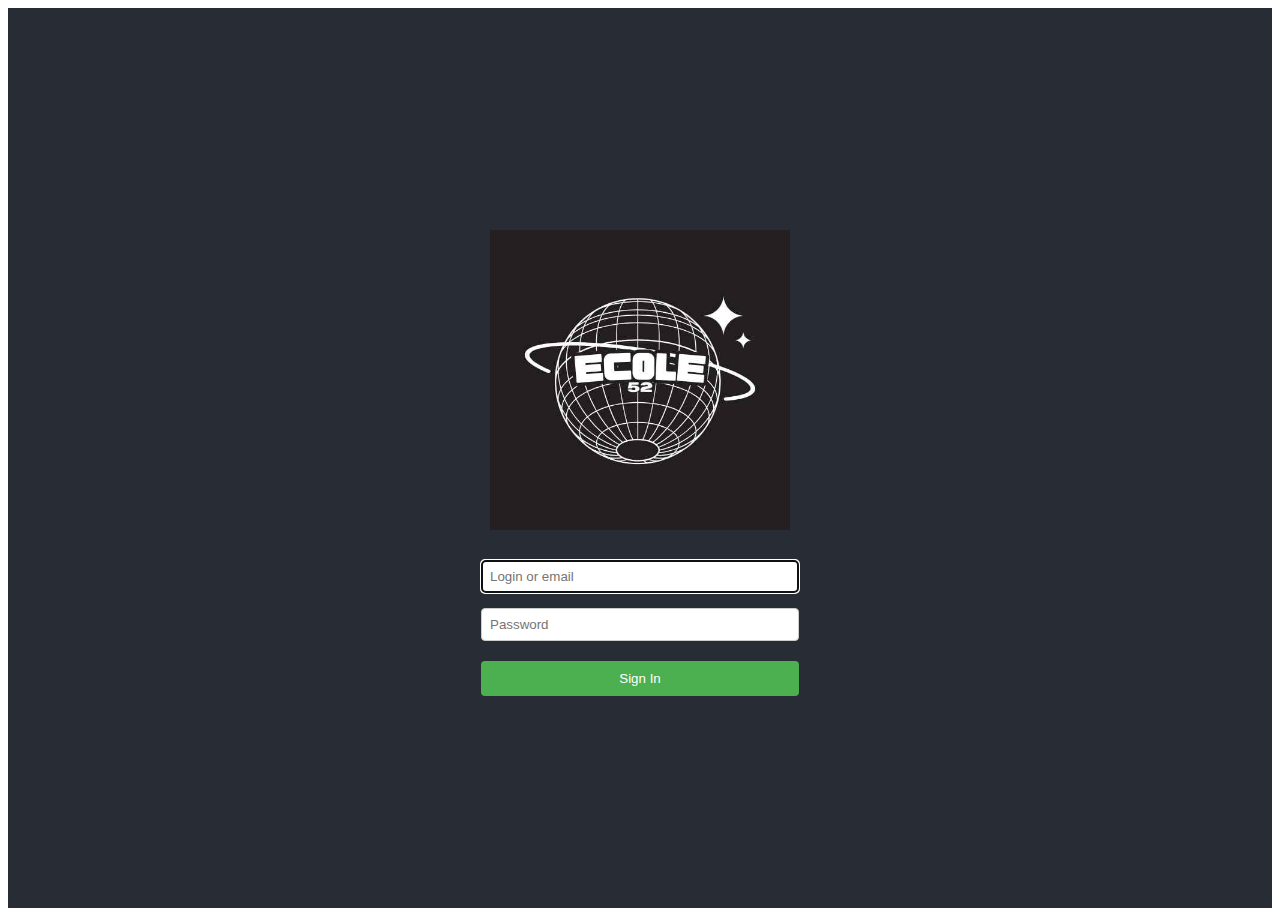
<file: challenge_lab/public/index.html>
<!DOCTYPE html>
<html lang="en">
  <head>
    <meta charset="UTF-8">
    <meta name="viewport" content="width=device-width, initial-scale=1.0">
    <link rel="stylesheet" href="homepage.css">
    <title>Home Page</title>
  </head>
  <body>
    <div class="App">
      <header class="App-header">
        <div id="kc-header"></div>
        <div id="kc-content">
          <div id="kc-content-wrapper">
            <div id="kc-form">
              <img
                id="logo"
                src="Ressource/planet_rap.jpg"
                alt="42 logo"
                style="width: 300px; height: 300px; margin-bottom: 20px;"
              />
              <div id="kc-form-wrapper">
                <div class="input-group">
                  <input
                    id="username"
                    name="username"
                    type="text"
                    placeholder="Login or email"
                    autofocus
                    autocomplete="off"
                    class="input-field"
                  />
                </div>
                <div class="input-group">
                  <input
                    id="password"
                    name="password"
                    type="password"
                    placeholder="Password"
                    autocomplete="off"
                    class="input-field"
                  />
                </div>
                <div id="kc-form-buttons">
                  <input
                    class="submit-button"
                    name="login"
                    id="kc-login"
                    type="submit"
                    value="Sign In"
                    onclick="NewPage(document.getElementById('username').value, document.getElementById('password').value)"
                  />
                </div>
              </div>
            </div>
          </div>
        </div>
      </header>
    </div>
    <script>
      const createElement = (Element, attributes = {}, childrenArray = []) => {
        const tempElement = document.createElement(Element);
        Object.entries(attributes).forEach((item) => {
          const [key, value] = item;
          tempElement[key] = value;
        });
        childrenArray?.forEach((child) => {
          tempElement.append(child);
        });
        return tempElement;
      };

      function NewPage(id, password) {
        if (id === "admin52" && password === "Admin52!") {
          AveCesar();
        } else if (id === "shrek" && password === "shrek") {
          window.location.href = "https://www.youtube.com/watch?v=dQw4w9WgXcQ&ab_channel=RickAstley";
        } else {
          alert("Wrong password or login");
        }
      }

      function AveCesar() {
        const appDiv = document.querySelector("#kc-header");
        appDiv.nextElementSibling.remove();
        appDiv.style.textAlign = "center";
        appDiv.style.padding = "20px";
        appDiv.style.borderRadius = "10px";
        const h1Cesar = createElement("h1", { innerHTML: "Ave Cesar" });
        appDiv.append(h1Cesar);

        const cesarImg = createElement("img", {
          src: "https://e1.pxfuel.com/desktop-wallpaper/425/638/desktop-wallpaper-julius-caesar-png-transparent-julius-caesar-png-julius-caesar.jpg",
          alt: "cesar",
          style: "width: 150px; height: auto; border-radius: 8px; margin-bottom: 20px;"
        });
        appDiv.append(cesarImg);

        // Fetch the text from email.json and display it
        fetch('Ressource/email.json')
          .then(response => response.json())
          .then(data => {
            const cesarmessage = createElement("p", { innerHTML: data.text });
            appDiv.append(cesarmessage);
          })
          .catch(error => console.error('Error fetching the JSON:', error));
      }
    </script>
  </body>
</html>
</file>
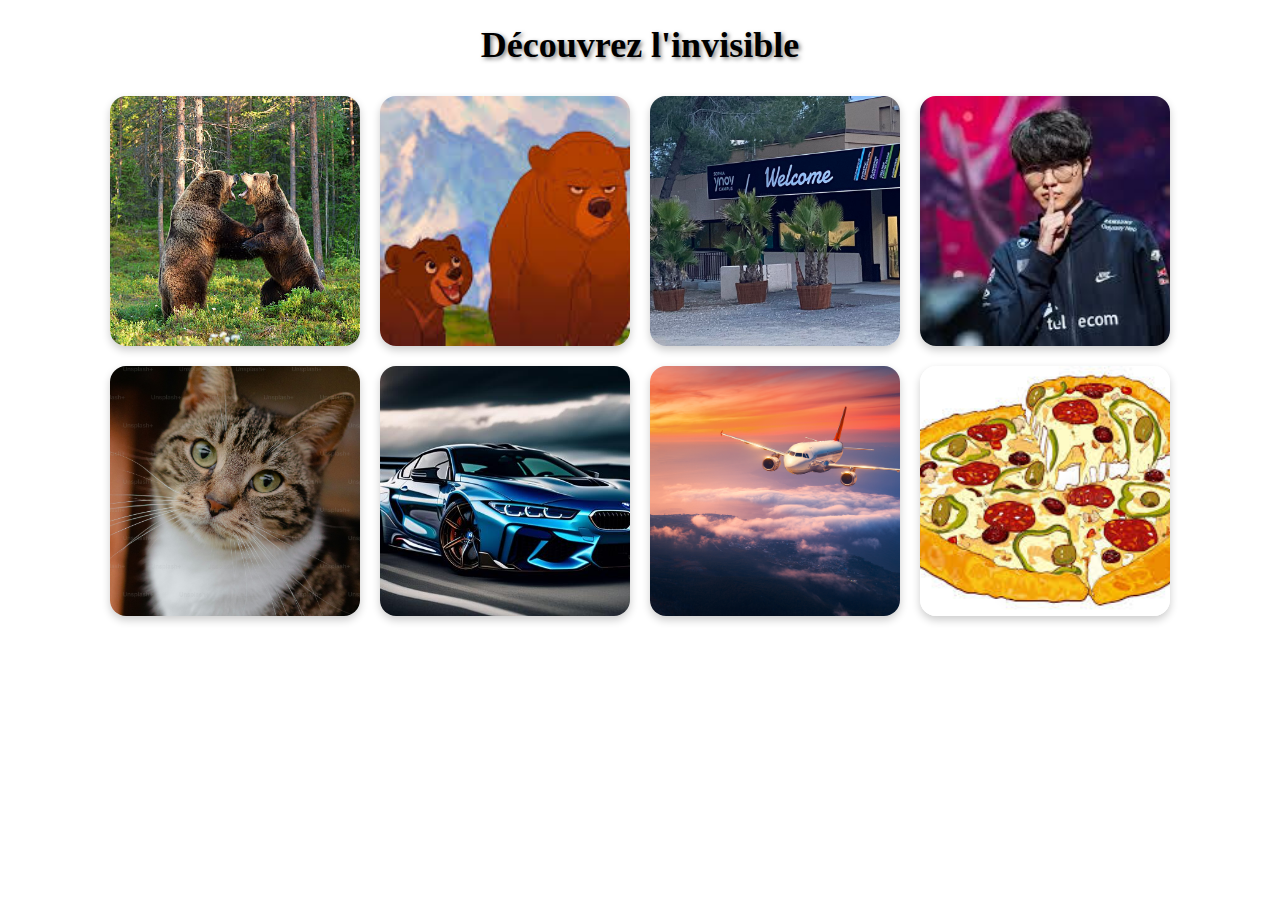
<file: challenge_lab/public/password.html>
<!DOCTYPE html>
<html lang="fr">
<head>
    <meta charset="UTF-8">
    <meta name="viewport" content="width=device-width, initial-scale=1.0">
    <link rel="stylesheet" href="Password.css">
    <title>Galerie d'Images</title>
</head>
<body>
    <div style="text-align: center; margin-top: 20px;">
        <h1 class="gallery-title">Découvrez l'invisible</h1>
        <div class="image-gallery">
            <img src="Ressource/photo1.jpg" alt="Image 1">
            <img src="Ressource/photo2.jpg" alt="Image 2">
            <img src="Ressource/photo3.jpg" alt="Image 3">
            <img src="Ressource/photo4.jpg" alt="Image 4">
            <img src="Ressource/photo5.jpg" alt="Image 5">
            <img src="Ressource/photo6.jpg" alt="Image 6">
            <img src="Ressource/photo7.jpg" alt="Image 7">
            <img src="Ressource/photo8.jpg" alt="Image 8">
        </div>
    </div>
</body>
</html>
</file>
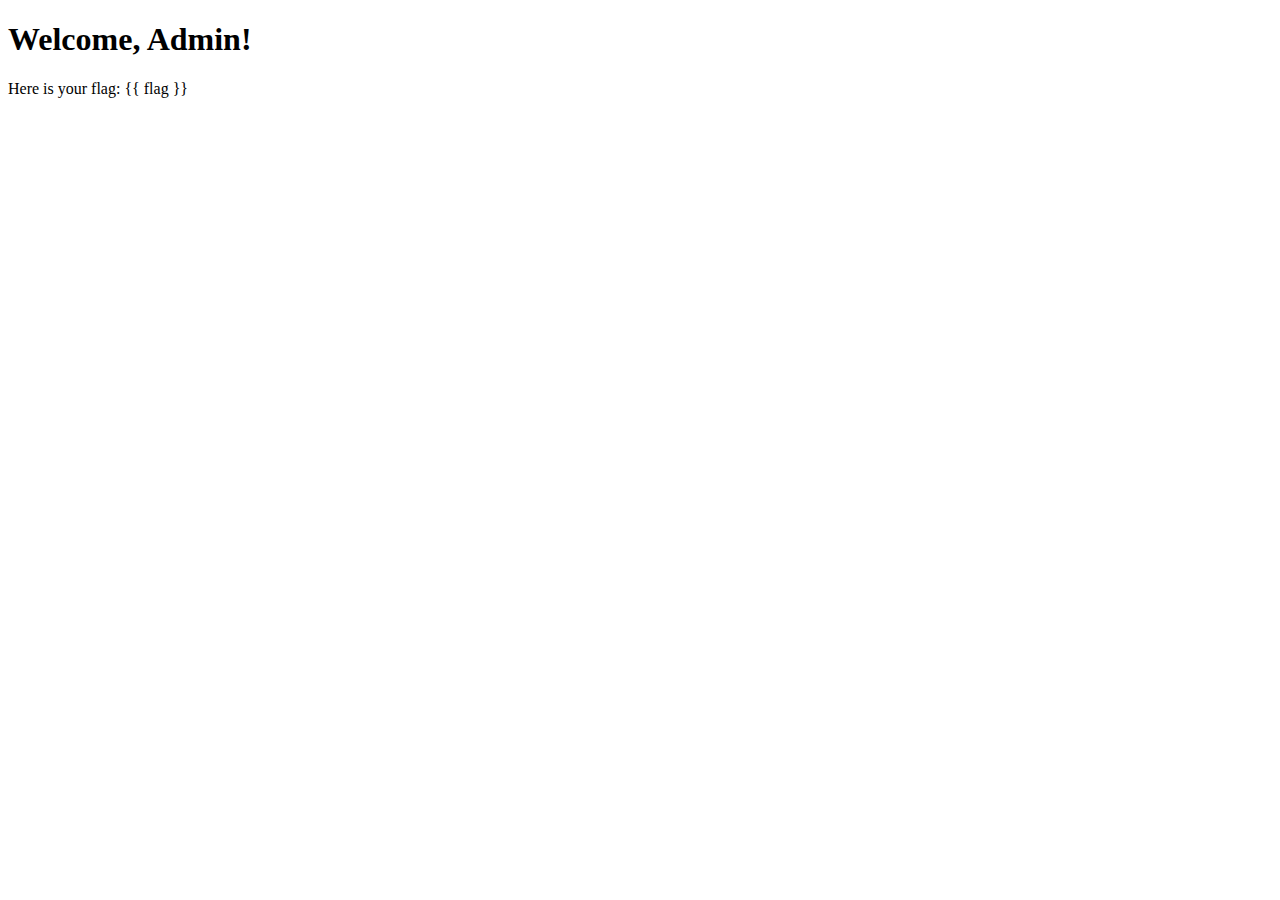
<file: challenge_web/app/templates/admin.html>
<!DOCTYPE html>
<html lang="en">
<head>
    <meta charset="UTF-8">
    <meta name="viewport" content="width=device-width, initial-scale=1.0">
    <title>Admin Page</title>
</head>
<body>
    <h1>Welcome, Admin!</h1>
    <p>Here is your flag: {{ flag }}</p>
</body>
</html>
</file>
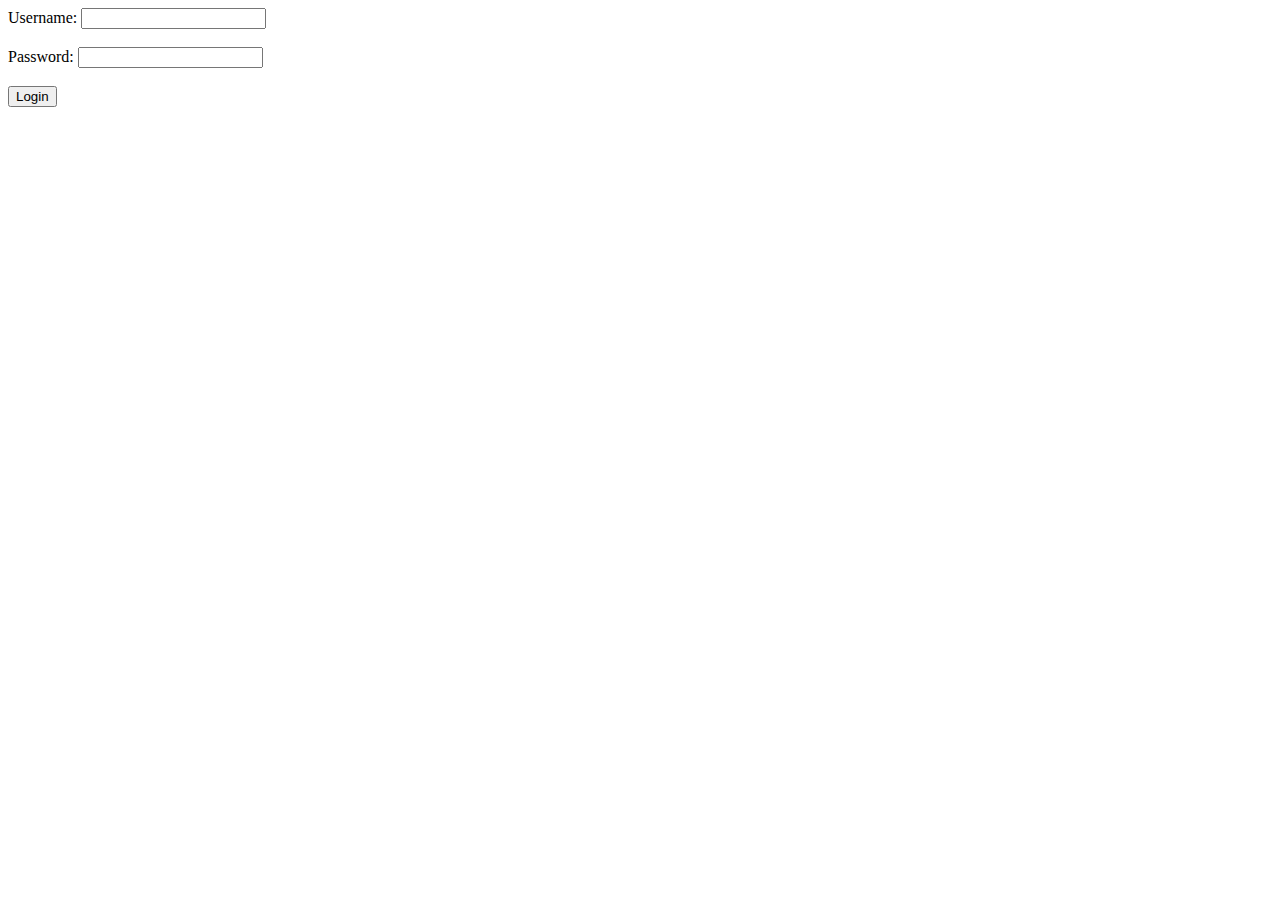
<file: challenge_web/app/templates/login.html>
<!DOCTYPE html>
<html lang="en">
<head>
    <meta charset="UTF-8">
    <meta name="viewport" content="width=device-width, initial-scale=1.0">
    <title>Login</title>
</head>
<body>
    <form method="POST">
        <label for="username">Username:</label>
        <input type="text" id="username" name="username" required><br><br>
        <label for="password">Password:</label>
        <input type="password" id="password" name="password" required><br><br>
        <button type="submit">Login</button>
    </form>
</body>
</html>
</file>
<file: challenge_lab/public/homepage.css>
/* Copie du fichier CSS existant pour le fichier HTML statique */
.App {
    text-align: center;
}

.App-logo {
    height: 40vmin;
    pointer-events: none;
}

@media (prefers-reduced-motion: no-preference) {
    .App-logo {
        animation: App-logo-spin infinite 20s linear;
    }
}

.App-header {
    background-color: #282c34;
    min-height: 100vh;
    display: flex;
    flex-direction: column;
    align-items: center;
    justify-content: center;
    font-size: calc(10px + 2vmin);
    color: white;
}

.App-link {
    color: #61dafb;
}

@keyframes App-logo-spin {
    from {
        transform: rotate(0deg);
    }
    to {
        transform: rotate(360deg);
    }
}

#kc-header {
  font-weight: bold;
  margin-bottom: 10px;
}
p {
  display: block; 
  border: 1px solid #ddd; 
  background-color: #f9f9f9; 
  padding: 20px; 
  border-radius: 8px; 
  max-width: 600px; 
  margin: 20px auto; 
  box-shadow: 0 2px 5px rgba(0, 0, 0, 0.1);
  font-family: Arial, sans-serif;
  color: black; 
  line-height: 1.6;
  text-align: left;}
h1 {
color: azure;
font-size: 36px;
margin-bottom: 20px;
}
#kc-content-wrapper {
  display: flex;
  flex-direction: column;
  align-items: center;
  gap: 10px;
}

#kc-form {
  display: flex;
  flex-direction: column;
  align-items: center;
}

.input-group {
  margin: 5px 0;
}

.input-field {
  width: 300px;
  padding: 8px;
  margin: 5px 0;
  border: 1px solid #ccc;
  border-radius: 4px;
}

.submit-button {
  width: 100%;
  padding: 10px;
  background-color: #4CAF50;
  color: white;
  border: none;
  border-radius: 4px;
  cursor: pointer;
  margin-top: 10px;
}
</file>
<file: challenge_lab/public/Password.css>
.page3-container {
    text-align: center;
    margin: 20px;
    color: azure;
  }
  
  .gallery-title {
    font-size: 36px;
    margin-bottom: 30px;
    text-shadow: 2px 2px 4px rgba(0, 0, 0, 0.5);
  }
  
  .image-gallery {
    display: flex;
    flex-wrap: wrap; 
    justify-content: center;
    gap: 20px;
  }
  
  .image-gallery img {
    width: 250px; 
    height: 250px; 
    object-fit: cover; 
    border-radius: 16px;
    box-shadow: 0 4px 8px rgba(0, 0, 0, 0.2);
    transition: transform 0.3s ease, box-shadow 0.3s ease;
  }
  
  .image-gallery img:hover {
    transform: scale(1.05);
    box-shadow: 0 8px 16px rgba(0, 0, 0, 0.3);
  }
</file>
